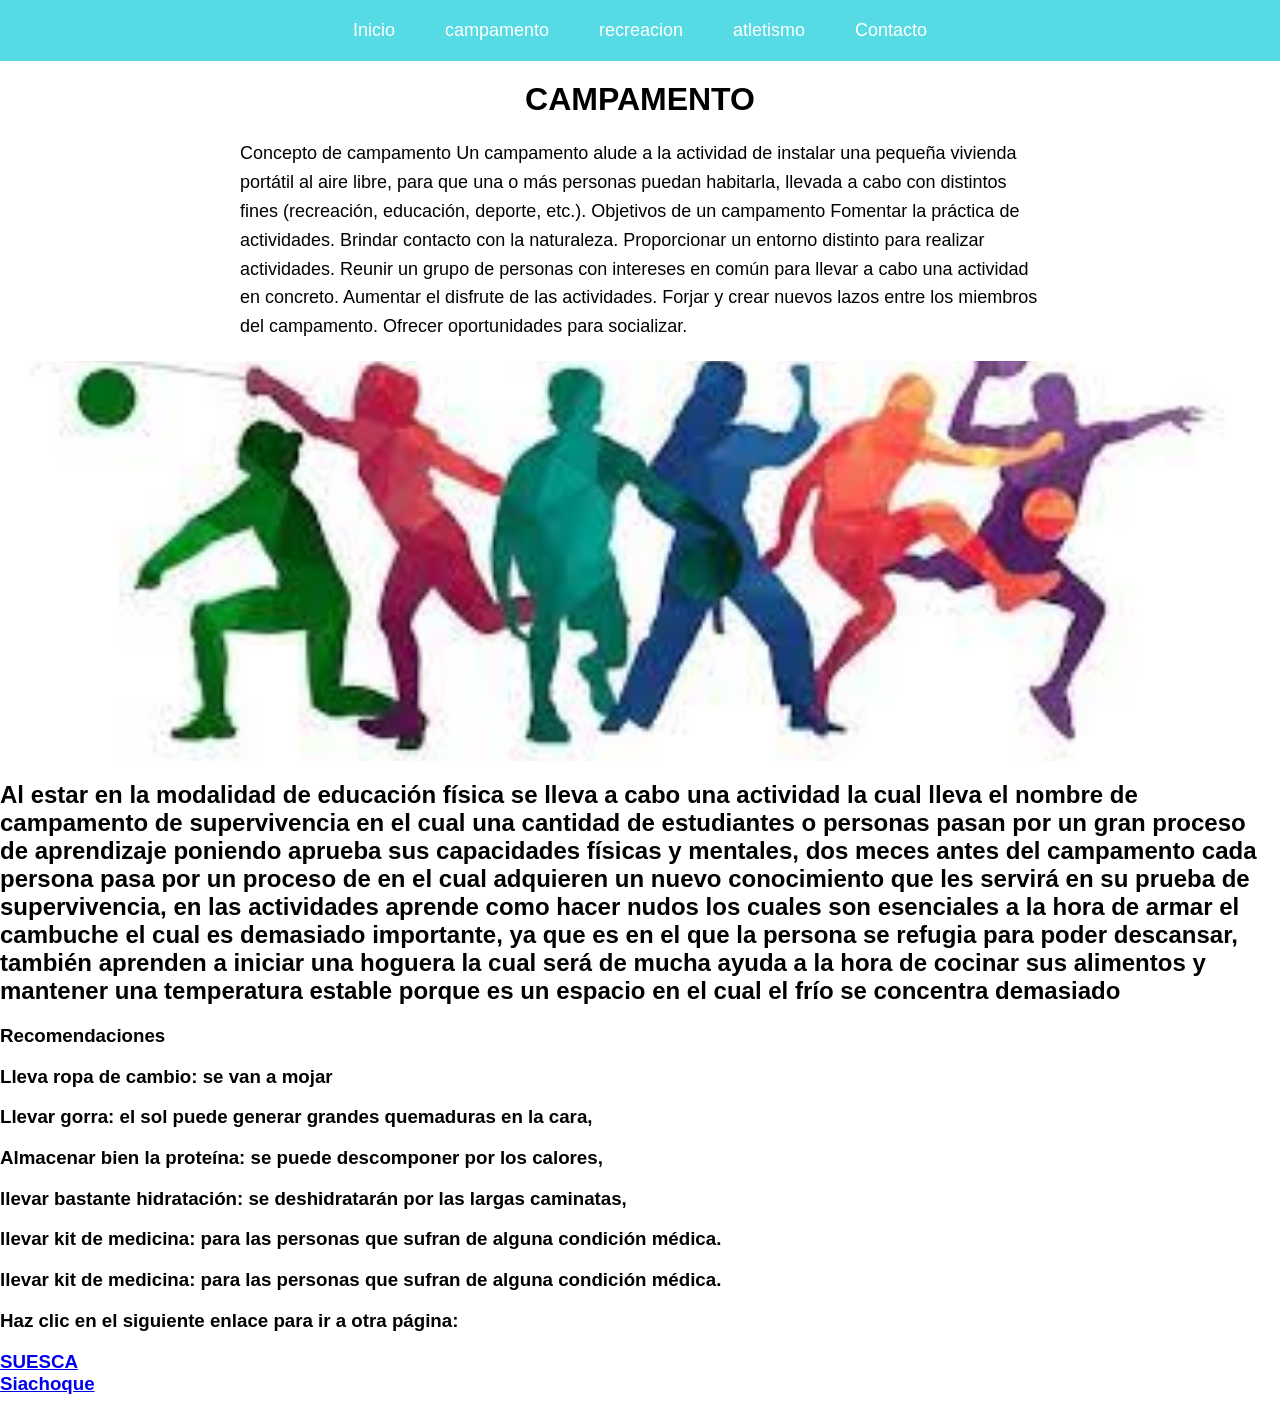
<file: campamento.html>
<!DOCTYPE html>
<html lang="en">
<head>
    <meta charset="UTF-8">
    <meta name="viewport" content="width=device-width, initial-scale=1.0">
    <link rel="stylesheet" href="./stylecampamento.css">
    <title>Educación Física</title>
</head>
<body>
    <header>
        <nav id="menu">
           <ul id="lista-menu">
            <a href="index.html" class="enlace-menu"> <li class="menu-item">Inicio</li> </a>
            <a href="campamento.html" class="enlace-menu"> <li class="menu-item">campamento</li> </a>
            <a href="recreacion.html" class="enlace-menu"> <li class="menu-item">recreacion</li> </a>
            <a href="atletismo.html" class="enlace-menu"> <li class="menu-item">atletismo</li> </a>
            <a href="contacto.html" class="enlace-menu"> <li class="menu-item">Contacto</li> </a>
           </ul>
        </nav>
    </header>
    <h1 id="titulo">CAMPAMENTO</h1>
    <p id="descripcion">Concepto de campamento
Un campamento alude a la actividad de instalar una pequeña vivienda portátil al aire libre, para que una o más personas puedan habitarla, llevada a cabo con distintos fines (recreación, educación, deporte, etc.).

Objetivos de un campamento
Fomentar la práctica de actividades.

Brindar contacto con la naturaleza.

Proporcionar un entorno distinto para realizar actividades.

Reunir un grupo de personas con intereses en común para llevar a cabo una actividad en concreto.

Aumentar el disfrute de las actividades.

Forjar y crear nuevos lazos entre los miembros del campamento.

Ofrecer oportunidades para socializar.</p>	
    <div id="contenedor-1"></div>
    <div id="contenedor-2">
        <div id="contenedor-3"></div>
        <div id="contenedor-4"></div>
        <div id="contenedor-5"></div>
    </div>
<div id="contenedor-6">
<div id="contenedor-7"></div>
<h2 id="campamento 10">Al estar en la modalidad de educación física se lleva a cabo una actividad la cual lleva el nombre de campamento de supervivencia en el cual una cantidad de estudiantes o personas pasan por un gran proceso de aprendizaje poniendo aprueba sus capacidades físicas y mentales, dos meces antes del campamento cada persona pasa por un proceso de en el cual adquieren un nuevo conocimiento que les servirá en su prueba de supervivencia, en las actividades aprende como hacer nudos los cuales son esenciales a la hora de armar el cambuche el cual es demasiado importante, ya que es en el que la persona se refugia para poder descansar, también aprenden a iniciar una hoguera la cual será de mucha ayuda a la hora de cocinar sus alimentos y mantener una temperatura estable porque es un espacio en el cual el frío se concentra demasiado </h2>
</div>
        
<div id="contenedor-8">
<div id="contenedor-9"></div>
<h3 id="campamento 11">Recomendaciones 
<p>Lleva ropa de cambio: se van a mojar</p> 
<p>Llevar gorra: el sol puede generar grandes quemaduras en la cara,</p> 
<p>Almacenar bien la proteína: se puede descomponer por los calores,</p> 
<p>llevar bastante hidratación: se deshidratarán por las largas caminatas,</p> 
<p>llevar kit de medicina: para las personas que sufran de alguna condición médica.</p>llevar kit de medicina: para las personas que sufran de alguna condición médica. 
 <p>Haz clic en el siguiente enlace para ir a otra página:</p>
    <a href=suesca.html target="_blank">SUESCA</a><br>
    <a href=Siachoque.html target="_blank">Siachoque</a>
</div>
</body>
</html>
</file>
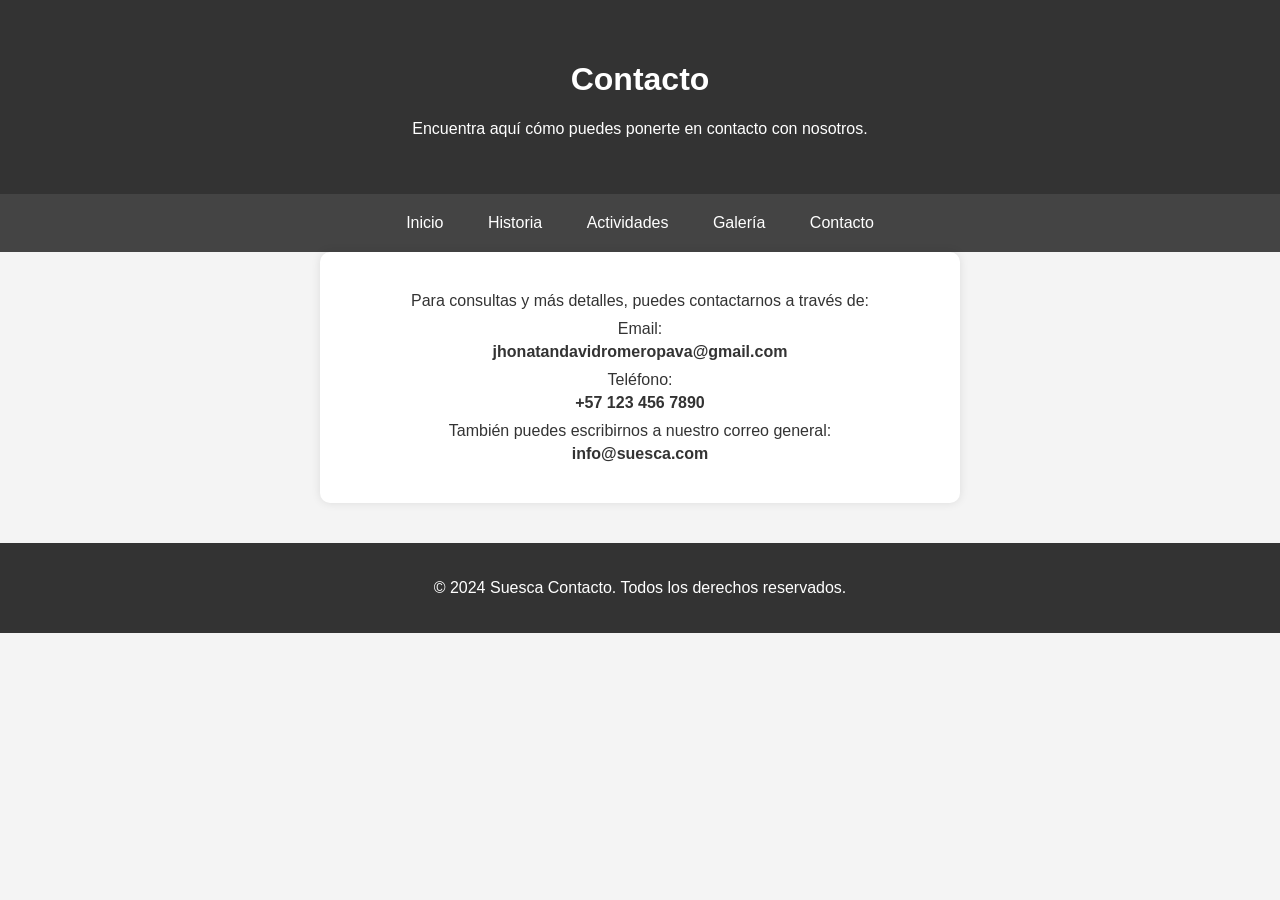
<file: contactanos.html>
<!DOCTYPE html>
<html lang="es">
<head>
    <meta charset="UTF-8">
    <meta name="viewport" content="width=device-width, initial-scale=1.0">
    <meta name="description" content="Información de contacto para consultas y más detalles.">
    <title>Contacto</title>
    <style>
        body {
            font-family: Arial, sans-serif;
            background-color: #f4f4f4;
            margin: 0;
            padding: 0;
        }
        header {
            background-color: #333;
            color: #fff;
            text-align: center;
            padding: 40px 0;
        }
        nav {
            background-color: #444;
            color: #fff;
            padding: 10px 0;
            text-align: center;
        }
        nav a {
            color: #fff;
            text-decoration: none;
            padding: 10px 20px;
            display: inline-block;
        }
        nav a:hover {
            background-color: #555;
        }
        main {
            padding: 20px;
            max-width: 600px;
            margin: auto;
            background-color: #fff;
            border-radius: 10px;
            box-shadow: 0 0 10px rgba(0, 0, 0, 0.1);
        }
        .contact-info {
            text-align: center;
            margin: 20px 0;
            color: #333;
        }
        .contact-info p {
            margin: 10px 0;
            font-size: 16px;
        }
        .contact-info strong {
            display: block;
            margin-top: 5px;
        }
        footer {
            background-color: #333;
            color: #fff;
            text-align: center;
            padding: 20px 0;
            margin-top: 40px;
        }
    </style>
</head>
<body>
    <header>
        <h1>Contacto</h1>
        <p>Encuentra aquí cómo puedes ponerte en contacto con nosotros.</p>
    </header>

    <nav>
        <a href="suesca.html">Inicio</a>
        <a href="historia.html">Historia</a>
        <a href="actividades.html">Actividades</a>
        <a href="galeria.html">Galería</a>
        <a href="contactanos.html">Contacto</a>
    </nav>

    <main>
        <div class="contact-info">
            <p>Para consultas y más detalles, puedes contactarnos a través de:</p>
            <p>Email: <strong>jhonatandavidromeropava@gmail.com</strong></p>
            <p>Teléfono: <strong>+57 123 456 7890</strong></p>
            <p>También puedes escribirnos a nuestro correo general: <strong>info@suesca.com</strong></p>
        </div>
    </main>

    <footer>
        <p>&copy; 2024 Suesca Contacto. Todos los derechos reservados.</p>
    </footer>
</body>
</html>
</file>
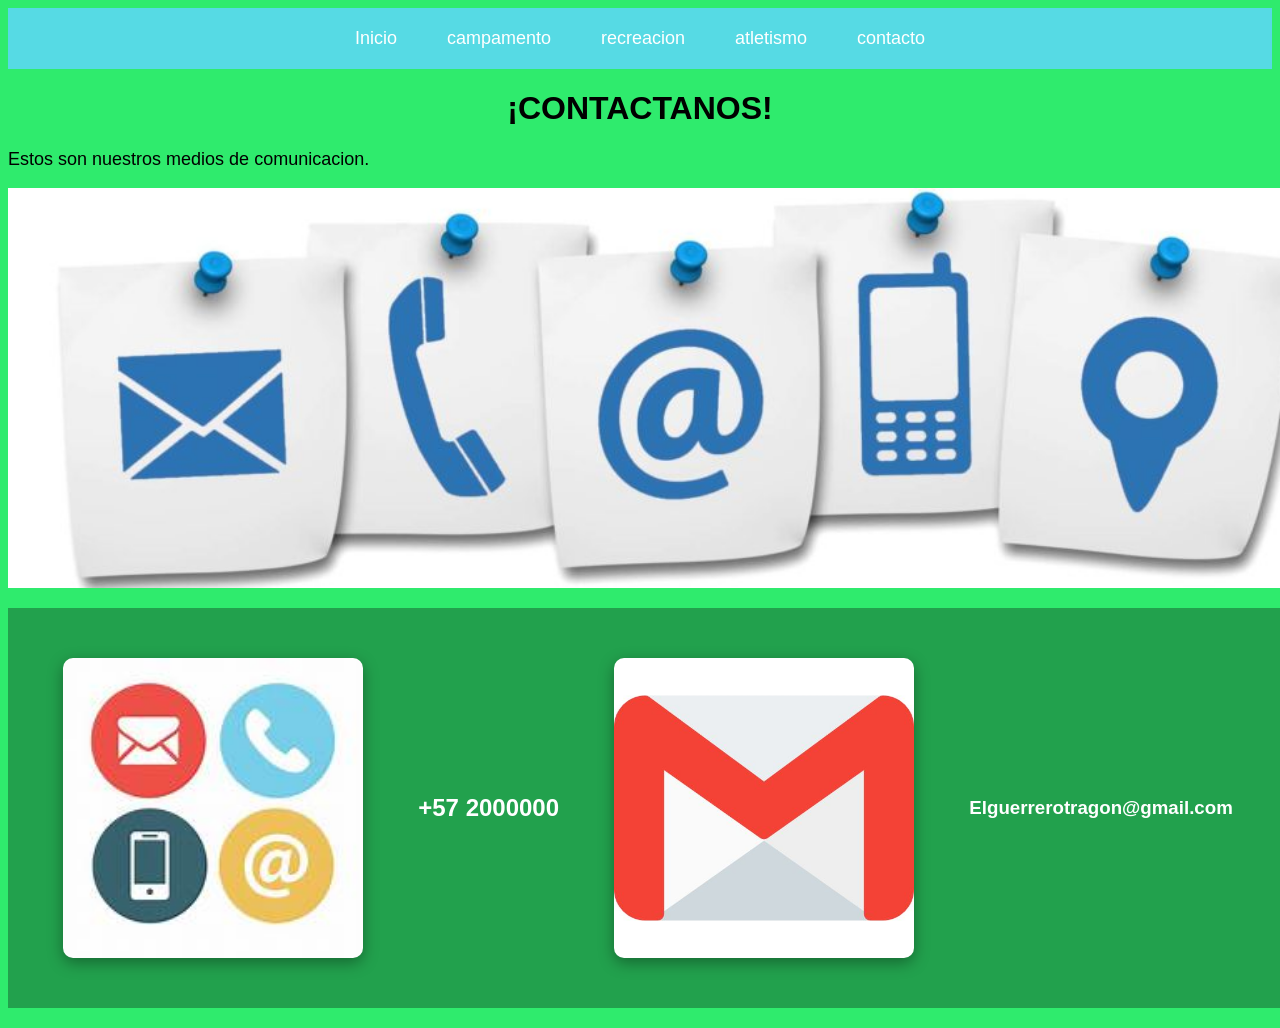
<file: contacto.html>
<!DOCTYPE html>
<html lang="en">
<head>
    <meta charset="UTF-8">
    <meta name="viewport" content="width=device-width, initial-scale=1.0">
    <link rel="stylesheet" href="./stylecontacto.css">
    <title>Educación Física</title>
</head>
<body>
    <header>
        <nav id="menu">
           <ul id="lista-menu">
            <a href="inicio.html" class="enlace-menu"> <li class="menu-item">Inicio</li> </a>
            <a href="campamento.html" class="enlace-menu"> <li class="menu-item">campamento</li> </a>
            <a href="recreacion.html" class="enlace-menu"> <li class="menu-item">recreacion</li> </a>
            <a href="atletismo.html" class="enlace-menu"> <li class="menu-item">atletismo</li> </a>
            <a href="contacto.html" class="enlace-menu"> <li class="menu-item">contacto</li> </a>
           </ul>
        </nav>
    </header>
    <h1 id="titulo">¡CONTACTANOS!</h1>
    <p id="descripcion">Estos son nuestros medios de comunicacion.</p>	
    <div id="contenedor-1"></div>
    <div id="contenedor-2">
      <div id="contenedor-3"></div>
<h2 id="telefono">+57 2000000</h2>
        <div id="contenedor-4"></div>
<h3 id="correo">Elguerrerotragon@gmail.com</h3>
    </div>
</body>
</html>
</file>
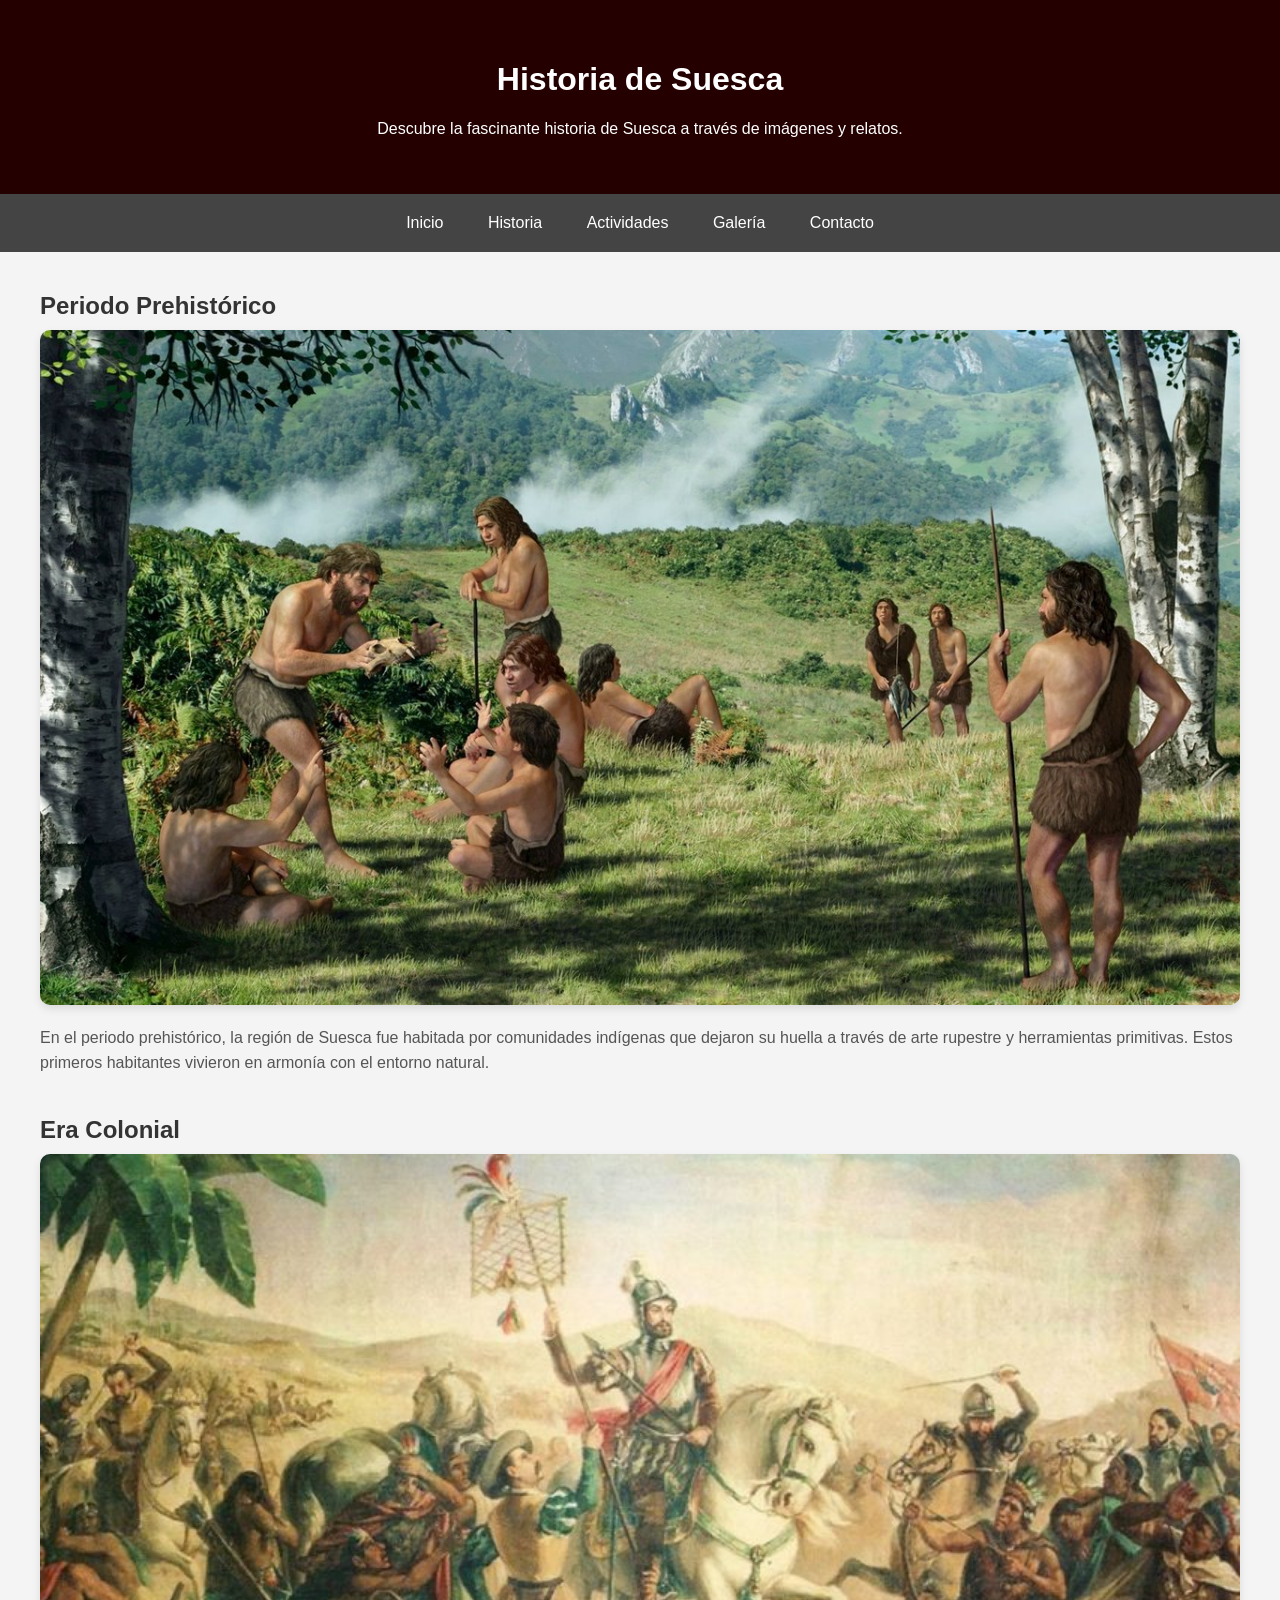
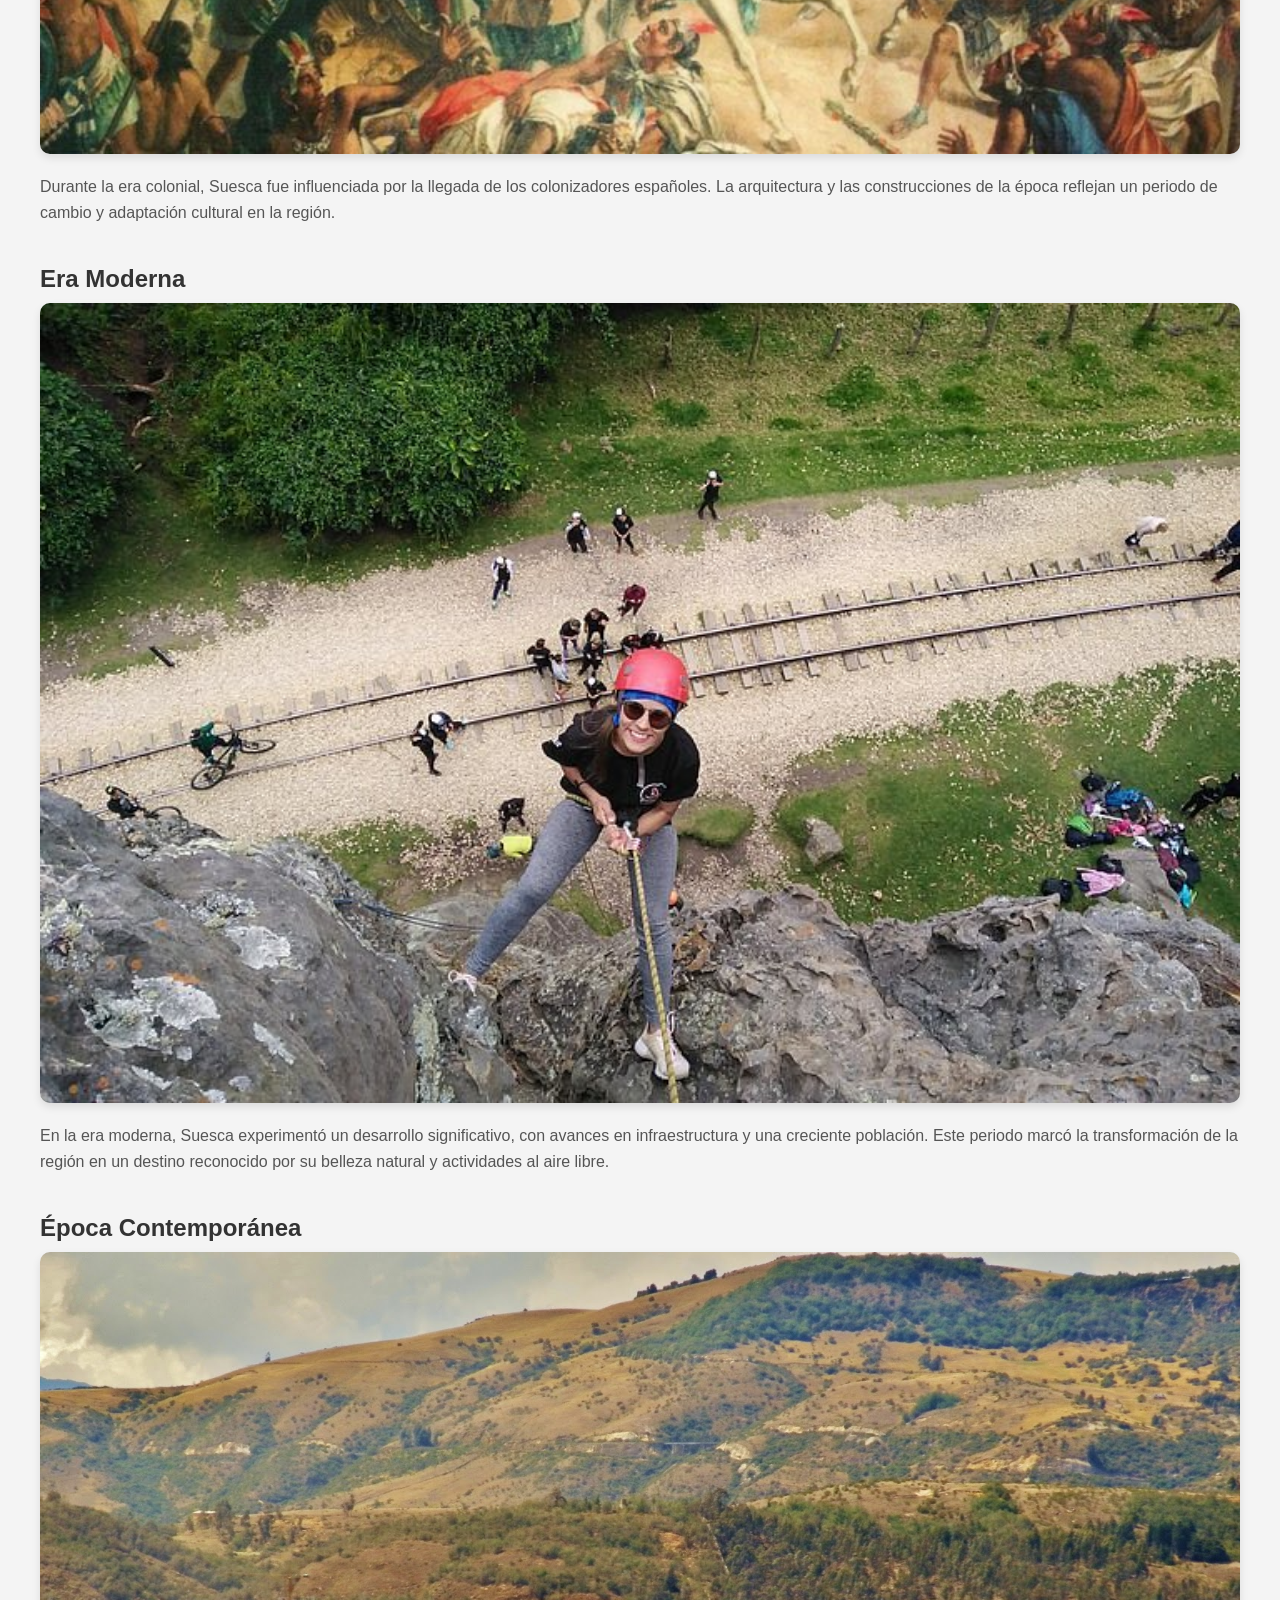
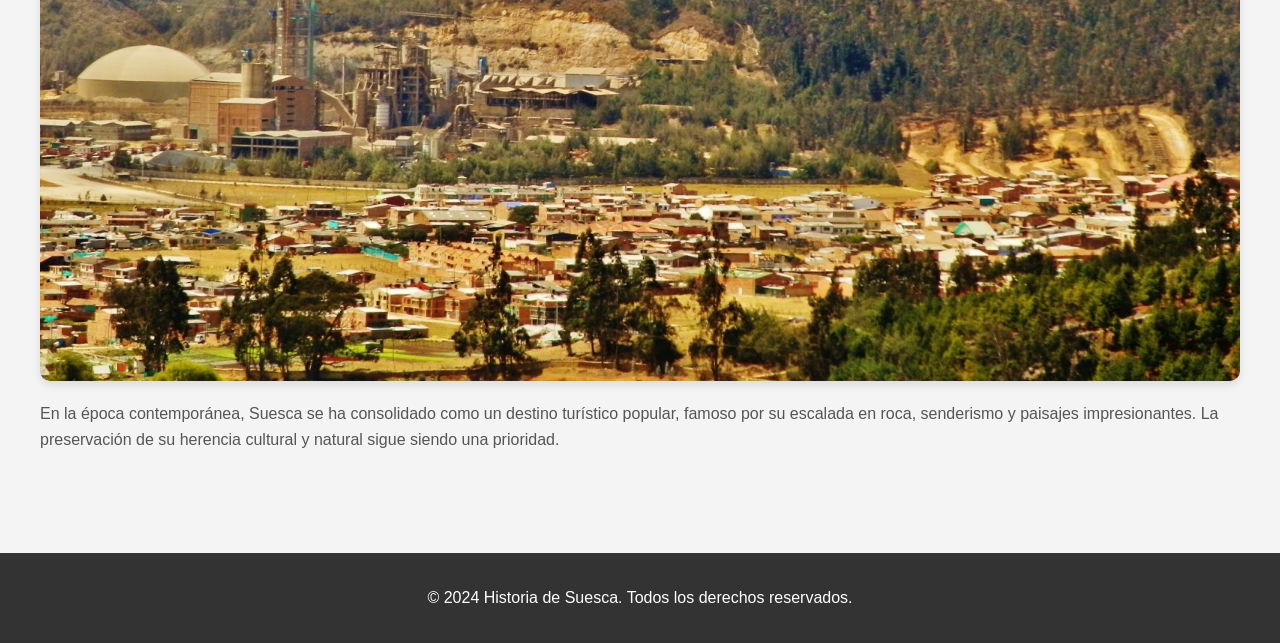
<file: historia.html>
<!DOCTYPE html>
<html lang="es">
<head>
    <meta charset="UTF-8">
    <meta name="viewport" content="width=device-width, initial-scale=1.0">
    <meta name="description" content="Explora la rica historia de Suesca a través de imágenes y descripciones.">
    <title>Historia de Suesca</title>
    <style>
        body {
            font-family: Arial, sans-serif;
            background-color: #f4f4f4;
            margin: 0;
            padding: 0;
        }
        header {
            background-color: #240000
            ;
            color: #fff;
            text-align: center;
            padding: 40px 0;
        }
        nav {
            background-color: #444;
            color: #fff;
            padding: 10px 0;
            text-align: center;
        }
        nav a {
            color: #fff;
            text-decoration: none;
            padding: 10px 20px;
            display: inline-block;
        }
        nav a:hover {
            background-color: #555;
        }
        main {
            padding: 20px;
            max-width: 1200px;
            margin: auto;
        }
        .section {
            margin-bottom: 40px;
        }
        .section img {
            width: 100%;
            height: auto;
            border-radius: 10px;
            box-shadow: 0 4px 8px rgba(0, 0, 0, 0.1);
        }
        .section h2 {
            color: #333;
            margin-bottom: 10px;
        }
        .section p {
            color: #555;
            line-height: 1.6;
        }
        footer {
            background-color: #333;
            color: #fff;
            text-align: center;
            padding: 20px 0;
            margin-top: 40px;
        }
    </style>
</head>
<body>
    <header>
        <h1>Historia de Suesca</h1>
        <p>Descubre la fascinante historia de Suesca a través de imágenes y relatos.</p>
    </header>

    <nav>
        <a href="suesca.html">Inicio</a>
        <a href="historia.html">Historia</a>
        <a href="actividades.html">Actividades</a>
        <a href="galeria.html">Galería</a>
        <a href="contactanos.html">Contacto</a>
    </nav>

    <main>
        <!-- Sección Prehistórica -->
        <section id="prehistorico" class="section">
            <h2>Periodo Prehistórico</h2>
            <img src="img/preistoria.jpeg" alt="Arte rupestre en Suesca">
            <p>En el periodo prehistórico, la región de Suesca fue habitada por comunidades indígenas que dejaron su huella a través de arte rupestre y herramientas primitivas. Estos primeros habitantes vivieron en armonía con el entorno natural.</p>
        </section>

        <!-- Sección Colonial -->
        <section id="colonial" class="section">
            <h2>Era Colonial</h2>
            <img src="img/colonisacion.jpg" alt="Arquitectura colonial en Suesca">
            <p>Durante la era colonial, Suesca fue influenciada por la llegada de los colonizadores españoles. La arquitectura y las construcciones de la época reflejan un periodo de cambio y adaptación cultural en la región.</p>
        </section>

        <!-- Sección Moderna -->
        <section id="moderno" class="section">
            <h2>Era Moderna</h2>
            <img src="img/moderna.jpg" alt="Suesca en la era moderna">
            <p>En la era moderna, Suesca experimentó un desarrollo significativo, con avances en infraestructura y una creciente población. Este periodo marcó la transformación de la región en un destino reconocido por su belleza natural y actividades al aire libre.</p>
        </section>

        <!-- Sección Contemporánea -->
        <section id="contemporaneo" class="section">
            <h2>Época Contemporánea</h2>
            <img src="img/contemporanea.jpg" alt="Suesca contemporáneo">
            <p>En la época contemporánea, Suesca se ha consolidado como un destino turístico popular, famoso por su escalada en roca, senderismo y paisajes impresionantes. La preservación de su herencia cultural y natural sigue siendo una prioridad.</p>
        </section>
    </main>

    <footer>
        <p>&copy; 2024 Historia de Suesca. Todos los derechos reservados.</p>
    </footer>
</body>
</html>
</file>
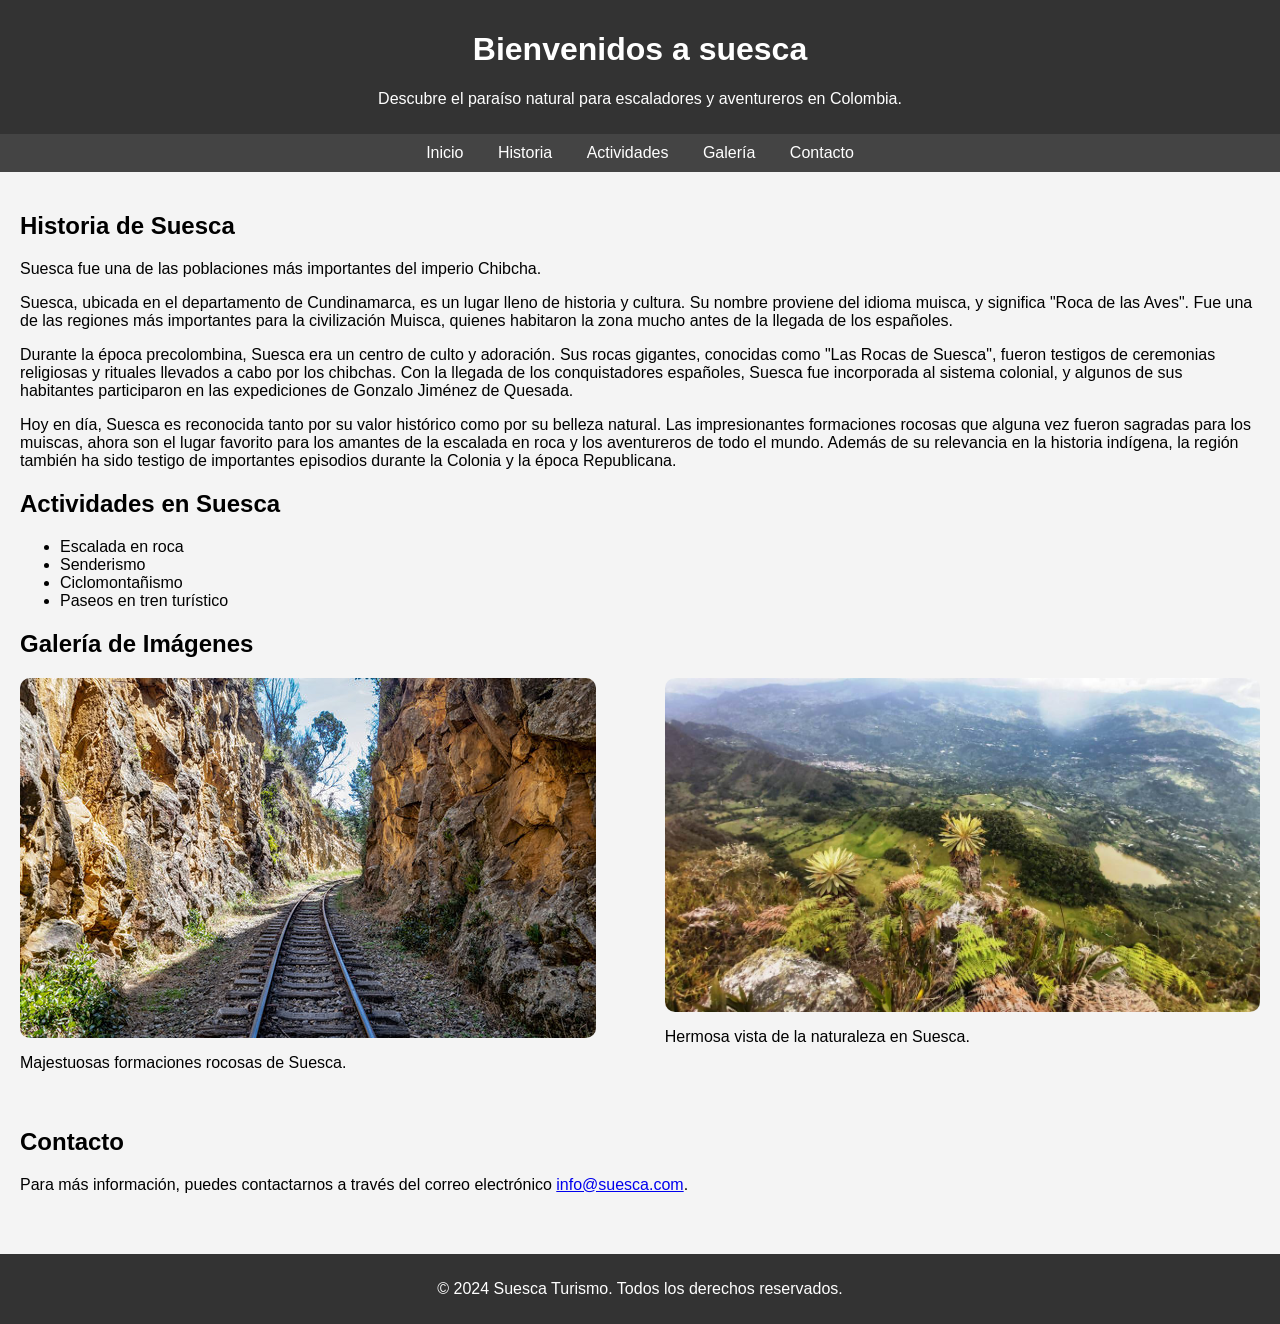
<file: suesca.html>
<!<!DOCTYPE html>
<html lang="es">
<head>
    <meta charset="UTF-8">
    <meta name="viewport" content="width=device-width, initial-scale=1.0">
    <meta name="description" content="Descubre suesca, el paraíso de la escalada y la naturaleza en Colombia">
    <title>Bienvenidos a suesca</title>
    <style>
        body {
            font-family: Arial, sans-serif;
            background-color: #f4f4f4;
            margin: 0;
            padding: 0;
        }
        header {
            background-color: #333;
            color: #fff;
            padding: 10px 0;
            text-align: center;
        }
        nav {
            background-color: #444;
            padding: 10px;
            text-align: center;
        }
        nav a {
            color: #fff;
            margin: 0 15px;
            text-decoration: none;
        }
        main {
            padding: 20px;
        }
        .section {
            margin: 20px 0;
        }
        footer {
            background-color: #333;
            color: #fff;
            text-align: center;
            padding: 10px 0;
            margin-top: 20px;
        }
        /* Estilos para la galería de imágenes */
        .galeria-imagenes {
            display: flex;
            justify-content: space-between;
            flex-wrap: wrap;
        }
        .imagen {
            width: 48%;
            margin-bottom: 20px;
        }
        .imagen img {
            max-width: 100%;
            height: auto;
            border-radius: 10px;
        }
    </style>
</head>
<body>
    <header>
        <h1>Bienvenidos a suesca</h1>
        <p>Descubre el paraíso natural para escaladores y aventureros en Colombia.</p>
    </header>

    <nav>
        <a href="suesca.html">Inicio</a>
        <a href="historia.html">Historia</a>
        <a href="actividades.html">Actividades</a>
        <a href="galeria.html">Galería</a>
        <a href="contactanos.html">Contacto</a>
    </nav>

    <main>
        <section id="historia" class="section">
            <h2>Historia de Suesca</h2>
            <p>Suesca fue una de las poblaciones más importantes del imperio Chibcha.</p>
            <p>
                Suesca, ubicada en el departamento de Cundinamarca, es un lugar lleno de historia y cultura. Su nombre proviene del 
                idioma muisca, y significa "Roca de las Aves". Fue una de las regiones más importantes para la civilización Muisca, 
                quienes habitaron la zona mucho antes de la llegada de los españoles.
            </p>
            <p>
                Durante la época precolombina, Suesca era un centro de culto y adoración. Sus rocas gigantes, conocidas como 
                "Las Rocas de Suesca", fueron testigos de ceremonias religiosas y rituales llevados a cabo por los chibchas. Con la 
                llegada de los conquistadores españoles, Suesca fue incorporada al sistema colonial, y algunos de sus habitantes 
                participaron en las expediciones de Gonzalo Jiménez de Quesada.
            </p>
            <p>
                Hoy en día, Suesca es reconocida tanto por su valor histórico como por su belleza natural. Las impresionantes 
                formaciones rocosas que alguna vez fueron sagradas para los muiscas, ahora son el lugar favorito para los amantes 
                de la escalada en roca y los aventureros de todo el mundo. Además de su relevancia en la historia indígena, la 
                región también ha sido testigo de importantes episodios durante la Colonia y la época Republicana.
            </p>
        </section>

        <section id="actividades" class="section">
            <h2>Actividades en Suesca</h2>
            <ul>
                <li>Escalada en roca</li>
                <li>Senderismo</li>
                <li>Ciclomontañismo</li>
                <li>Paseos en tren turístico</li>
            </ul>
        </section>

        <section id="galeria" class="section">
            <h2>Galería de Imágenes</h2>
            <div class="galeria-imagenes">
                <div class="imagen">
                    <img src="./img/suesca 1.jpg" alt="Paisaje de Suesca">
                    <p>Majestuosas formaciones rocosas de Suesca.</p>
                </div>
                <div class="imagen">
                    <img src="./img/vista.jpeg" alt="Otra vista de Suesca">
                    <p>Hermosa vista de la naturaleza en Suesca.</p>
                </div>
            </div>
        </section>

        <section id="contacto" class="section">
            <h2>Contacto</h2>
            <p>Para más información, puedes contactarnos a través del correo electrónico <a href="mailto:info@suesca.com">info@suesca.com</a>.</p>
        </section>
    </main>

    <footer>
        <p>&copy; 2024 Suesca Turismo. Todos los derechos reservados.</p>
    </footer>
</body>
</html>
</file>
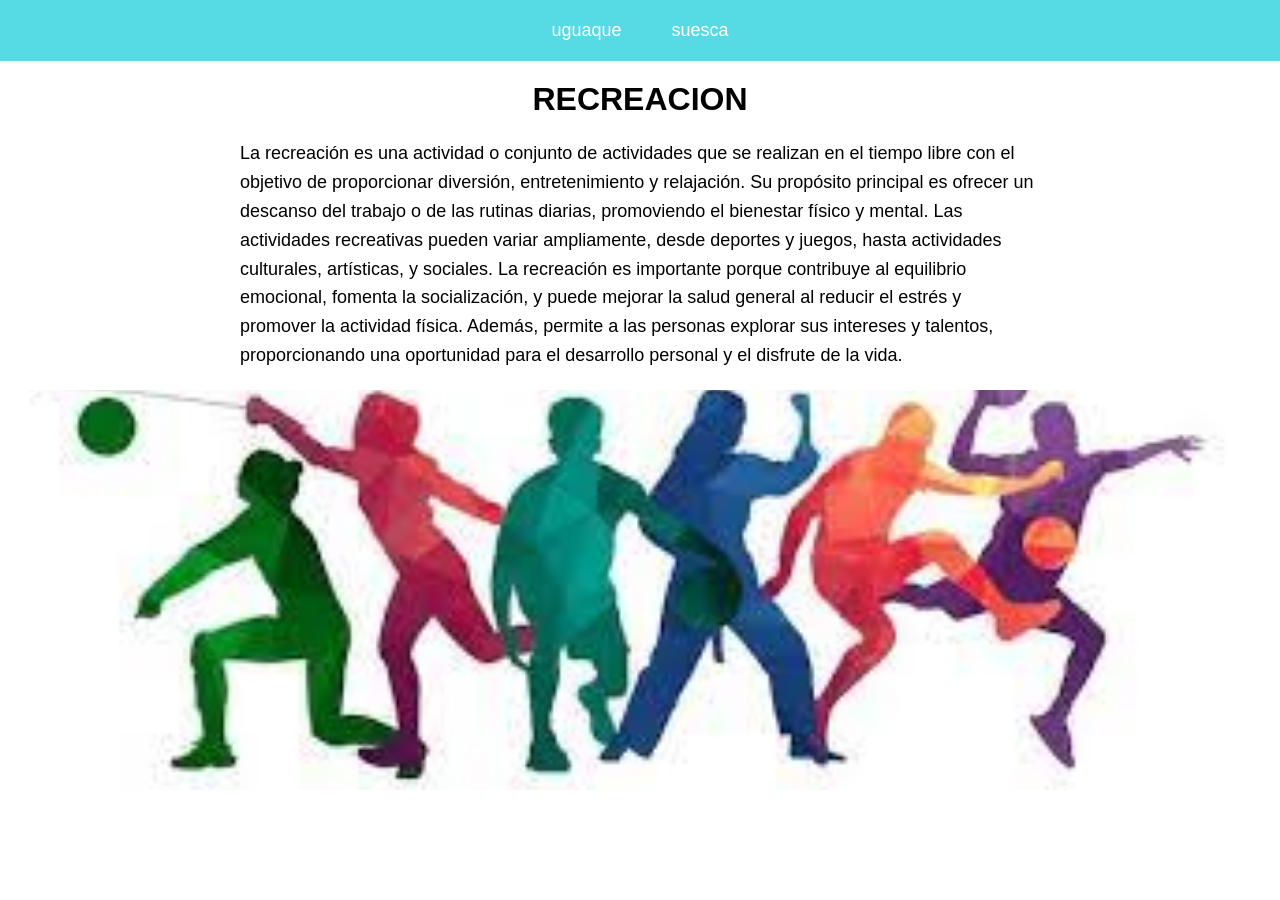
<file: uguaque.html>
<!DOCTYPE html>
<html lang="en">
<head>
    <meta charset="UTF-8">
    <meta name="viewport" content="width=device-width, initial-scale=1.0">
    <link rel="stylesheet" href="./stylerecreacion.css">
    <title>Educación Física</title>
</head>
<body>
    <header>
        <nav id="menu">
           <ul id="lista-menu">
            <a href="uguaque.html" class="enlace-menu"> <li class="menu-item">uguaque</li> </a>
            <a href="suesca.html" class="enlace-menu"> <li class="menu-item">suesca</li> </a>
           </ul>
        </nav>
    </header>
    <h1 id="titulo">RECREACION</h1>
    <p id="descripcion">La recreación es una actividad o conjunto de actividades que se realizan en el tiempo libre con el objetivo de proporcionar diversión, entretenimiento y relajación. Su propósito principal es ofrecer un descanso del trabajo o de las rutinas diarias, promoviendo el bienestar físico y mental.

Las actividades recreativas pueden variar ampliamente, desde deportes y juegos, hasta actividades culturales, artísticas, y sociales. La recreación es importante porque contribuye al equilibrio emocional, fomenta la socialización, y puede mejorar la salud general al reducir el estrés y promover la actividad física. Además, permite a las personas explorar sus intereses y talentos, proporcionando una oportunidad para el desarrollo personal y el disfrute de la vida.</p>	
    <div id="contenedor-1"></div>
    <div id="contenedor-2">
        <div id="contenedor-3"></div>
        <div id="contenedor-4"></div>
        <div id="contenedor-5"></div>
    </div>
</body>
</html>
</file>
<file: stylecampamento.css>
:root {
    font-family: Arial, Helvetica, sans-serif;
}

body {
    background-color: #ffffff;
    margin: 0;
    padding: 0;
}

#titulo {
    text-align: center;
    color: #000000;
    margin-top: 20px;
    font-size: 2em;
}

#descripcion {
    color: #000000;
    font-size: 18px;
    max-width: 800px;
    margin: 20px auto;
    line-height: 1.6;
    padding: 0 20px;
}

#contenedor-1 {
    width: 100vw;
    height: 400px;
    background-image: url("./img/portada%201.jpg");
    background-repeat: no-repeat;
    background-size: cover;
    background-position: center;
    color: #fff;
    display: flex;
    justify-content: center;
    align-items: center;
    text-align: center;
    font-size: 24px;
    font-weight: bold;





}


#menu {
    text-align: center;
    background-color: #56dae4;
    padding: 10px 0;
}

#lista-menu {
    display: flex;
    justify-content: center;
    align-items: center;
    gap: 20px;
    list-style: none;
    padding: 0;
    margin: 0;
}

.menu-item {
    color: #fff;
    font-size: 18px;
    padding: 10px 15px;
    border-radius: 5px;
    transition: background-color 0.3s;
}

.menu-item:hover {
    background-color: #39a1e0;
}

.enlace-menu {
    text-decoration: none;
}
</file>
<file: stylecontacto.css>
:root{
font-family: Arial, Helvetica;
}

body{
background-color:#2feb6d ;
}
#titulo{
text-align: center;
color:#000;
}

#descripcion{
color:#000;
font-size: 18px;
}
#contenedor-1{
width:100vw;
height: 400px;
background-image: url("./img/contactanos.jpg");
background-repeat: no-repeat;
background-size: cover;pg
color:#fff;
}

#contenedor-2{
display: flex;
justify-content: space-evenly;
align-items: center;
width:100vw;
height: 400px;
background-color:#22a14d;
color:#fff;
margin-top: 20px;
margin-bottom:20px;
}

#contenedor-3{
width:300px;
height: 300px;
background-color:#DF01D7;
color:#fff;
box-shadow: rgba(0, 0, 0, 0.35) 0px 5px 15px;
border-radius: 10px;
background-image: url("./img/contacto.jfif");
background-repeat: no-repeat;
background-size: cover;
}
#contenedor-4{
width:300px;
height: 300px;
background-color:#DF01D7;
color:#fff;
box-shadow: rgba(0, 0, 0, 0.35) 0px 5px 15px;
border-radius: 10px;
background-image: url("./img/gmail");
background-repeat: no-repeat;
background-size: cover;
}

#menu {
    text-align: center;
    background-color: #56dae4;
    padding: 10px 0;
}

#lista-menu {
    display: flex;
    justify-content: center;
    align-items: center;
    gap: 20px;
    list-style: none;
    padding: 0;
    margin: 0;
}

.menu-item {
    color: #fff;
    font-size: 18px;
    padding: 10px 15px;
    border-radius: 5px;
    transition: background-color 0.3s;
}

.menu-item:hover {
    background-color: #39a1e0;
}

.enlace-menu {
    text-decoration: none;
}
</file>
<file: stylerecreacion.css>
:root {
    font-family: Arial, Helvetica, sans-serif;
}

body {
    background-color: #ffffff;
    margin: 0;
    padding: 0;
}

#titulo {
    text-align: center;
    color: #000000;
    margin-top: 20px;
    font-size: 2em;
}

#descripcion {
    color: #000000;
    font-size: 18px;
    max-width: 800px;
    margin: 20px auto;
    line-height: 1.6;
    padding: 0 20px;
}

#contenedor-1 {
    width: 100vw;
    height: 400px;
    background-image: url("./img/portada%201.jpg");
    background-repeat: no-repeat;
    background-size: cover;
    background-position: center;
    color: #fff;
    display: flex;
    justify-content: center;
    align-items: center;
    text-align: center;
    font-size: 24px;
    font-weight: bold;
}



#menu {
    text-align: center;
    background-color: #56dae4;
    padding: 10px 0;
}

#lista-menu {
    display: flex;
    justify-content: center;
    align-items: center;
    gap: 20px;
    list-style: none;
    padding: 0;
    margin: 0;
}

.menu-item {
    color: #fff;
    font-size: 18px;
    padding: 10px 15px;
    border-radius: 5px;
    transition: background-color 0.3s;
}

.menu-item:hover {
    background-color: #39a1e0;
}

.enlace-menu {
    text-decoration: none;
}
</file>
